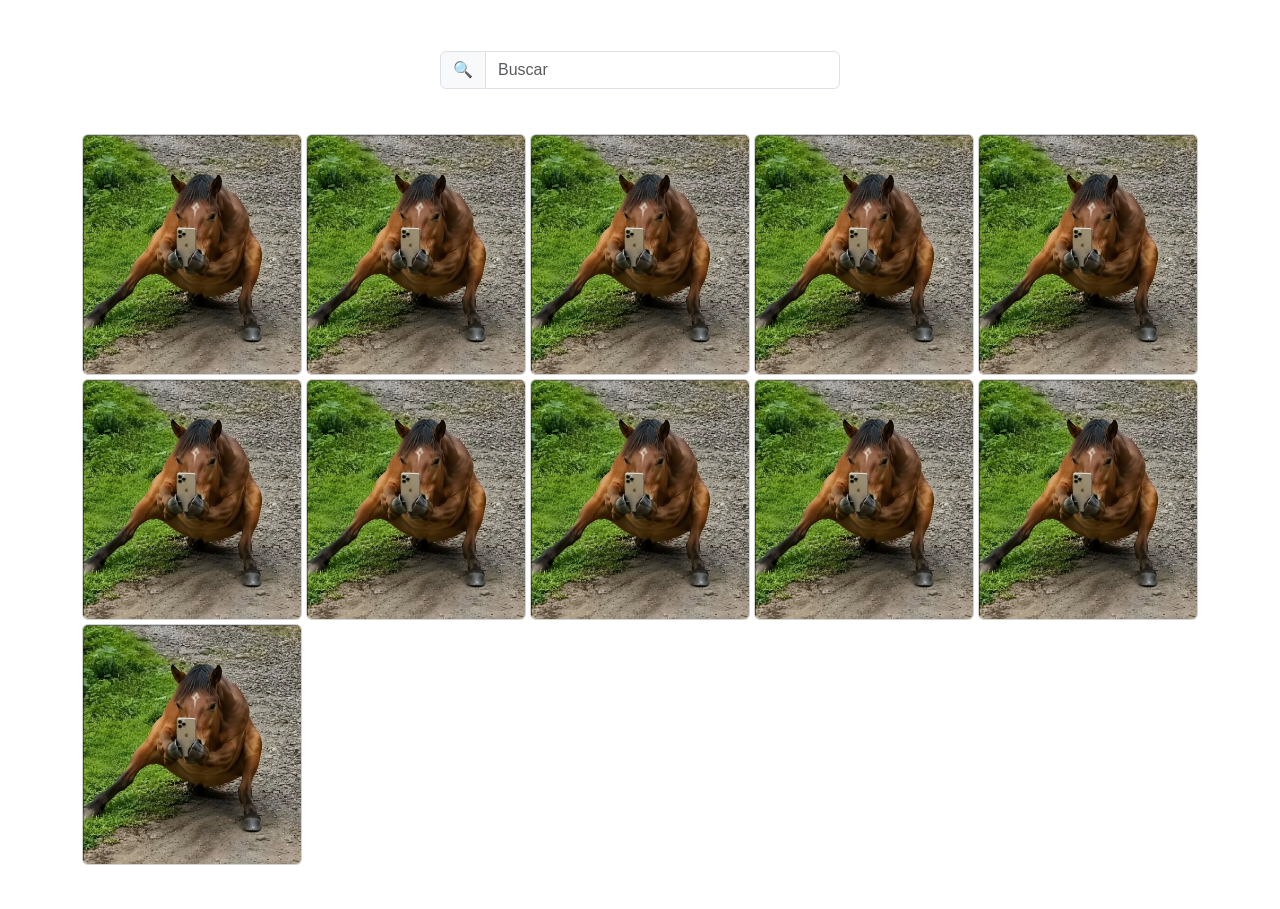
<file: Page-Buscar/index.html>
<!DOCTYPE html>
<html lang="esp">
<head>
    <meta charset="UTF-8">
    <meta name="viewport" content="width=device-width, initial-scale=1.0">
    <title>Instagram</title>
    <link href="https://cdn.jsdelivr.net/npm/bootstrap@5.3.8/dist/css/bootstrap.min.css" rel="stylesheet" integrity="sha384-sRIl4kxILFvY47J16cr9ZwB07vP4J8+LH7qKQnuqkuIAvNWLzeN8tE5YBujZqJLB" crossorigin="anonymous"><!-- para llamar a bootstrap sin installar-->
    <link rel="stylesheet" href="styles.css">
</head>
<body>
    <!--? Barra de busqueda sacada de la documentaicon oficical de bootsrap-->
    <nav class="navbar" style="height:80px;">
        <div class="container d-flex justify-content-center">
            <form class="d-flex" role="search" style="width:400px;">
                <div class="input-group">
                    <span class="input-group-text" id="basic-addon1">🔍</span>
                    <input type="text" class="form-control" placeholder="Buscar" aria-label="Buscar" aria-describedby="basic-addon1"/>
                </div>
            </form>
        </div>
    </nav>

<!--? Contenedor de las imagenes -->
    <div class="container my-4 text-center">
        <div class="row row-cols-3 row-cols-sm-3 row-cols-md-3 row-cols-lg-5 g-1">
            <!--? Card image 1 -->
            <div class="col">
                <div class="card h-1000">
                <img src="/Page-Buscar/assets/Pub1.png" class="card-img" alt="...">
                    <div class="card-img-overlay">
                            <!--! definiendo si agregamos el boton de agrandar -->
                    </div>
                </div>
            </div>
            <!--? Card image 2 -->
            <div class="col">
                <div class="card h-100">
                <img src="/Page-Buscar/assets/Pub1.png" class="card-img" alt="...">
                    <div class="card-img-overlay">
                            <!--! definiendo si agregamos el boton de agrandar -->
                    </div>
                </div>
            </div>
            <!--? Card image 3 -->
            <div class="col">
                <div class="card h-100">
                <img src="/Page-Buscar/assets/Pub1.png" class="card-img" alt="...">
                    <div class="card-img-overlay">
                            <!--! definiendo si agregamos el boton de agrandar -->
                    </div>
                </div>
            </div>
            <!--? Card image 4 -->
            <div class="col">
                <div class="card h-100">
                <img src="/Page-Buscar/assets/Pub1.png" class="card-img" alt="...">
                    <div class="card-img-overlay">
                            <!--! definiendo si agregamos el boton de agrandar -->
                    </div>
                </div>
            </div>            
            <!--? Card image 5 -->
            <div class="col">
                <div class="card h-100">
                <img src="/Page-Buscar/assets/Pub1.png" class="card-img" alt="...">
                    <div class="card-img-overlay">
                            <!--! definiendo si agregamos el boton de agrandar -->
                    </div>
                </div>
            </div>            
            <!--? Card image 6 -->
            <div class="col">
                <div class="card h-100">
                <img src="/Page-Buscar/assets/Pub1.png" class="card-img" alt="...">
                    <div class="card-img-overlay">
                            <!--! definiendo si agregamos el boton de agrandar -->
                    </div>
                </div>
            </div>            
            <!--? Card image 7 -->
            <div class="col">
                <div class="card h-100">
                <img src="/Page-Buscar/assets/Pub1.png" class="card-img" alt="...">
                    <div class="card-img-overlay">
                            <!--! definiendo si agregamos el boton de agrandar -->
                    </div>
                </div>
            </div>            
            <!--? Card image 8 -->
            <div class="col">
                <div class="card h-100">
                <img src="/Page-Buscar/assets/Pub1.png" class="card-img" alt="...">
                    <div class="card-img-overlay">
                            <!--! definiendo si agregamos el boton de agrandar -->
                    </div>
                </div>
            </div>            
            <!--? Card image 9 -->
            <div class="col">
                <div class="card h-100">
                <img src="/Page-Buscar/assets/Pub1.png" class="card-img" alt="...">
                    <div class="card-img-overlay">
                            <!--! definiendo si agregamos el boton de agrandar -->
                    </div>
                </div>
            </div>            
            <!--? Card image 10 -->
            <div class="col">
                <div class="card h-100">
                <img src="/Page-Buscar/assets/Pub1.png" class="card-img" alt="...">
                    <div class="card-img-overlay">
                            <!--! definiendo si agregamos el boton de agrandar -->
                    </div>
                </div>
            </div>            
            <!--? Card image 11 -->
            <div class="col">
                <div class="card h-100">
                <img src="/Page-Buscar/assets/Pub1.png" class="card-img" alt="...">
                    <div class="card-img-overlay">
                            <!--! definiendo si agregamos el boton de agrandar -->
                    </div>
                </div>
            </div>


            
            
        </div>
    </div>



    

<script src="https://cdn.jsdelivr.net/npm/bootstrap@5.3.8/dist/js/bootstrap.bundle.min.js" integrity="sha384-FKyoEForCGlyvwx9Hj09JcYn3nv7wiPVlz7YYwJrWVcXK/BmnVDxM+D2scQbITxI" crossorigin="anonymous"></script><!-- para llamar a bootstrap sin installar-->
</body>
</html>
</file>
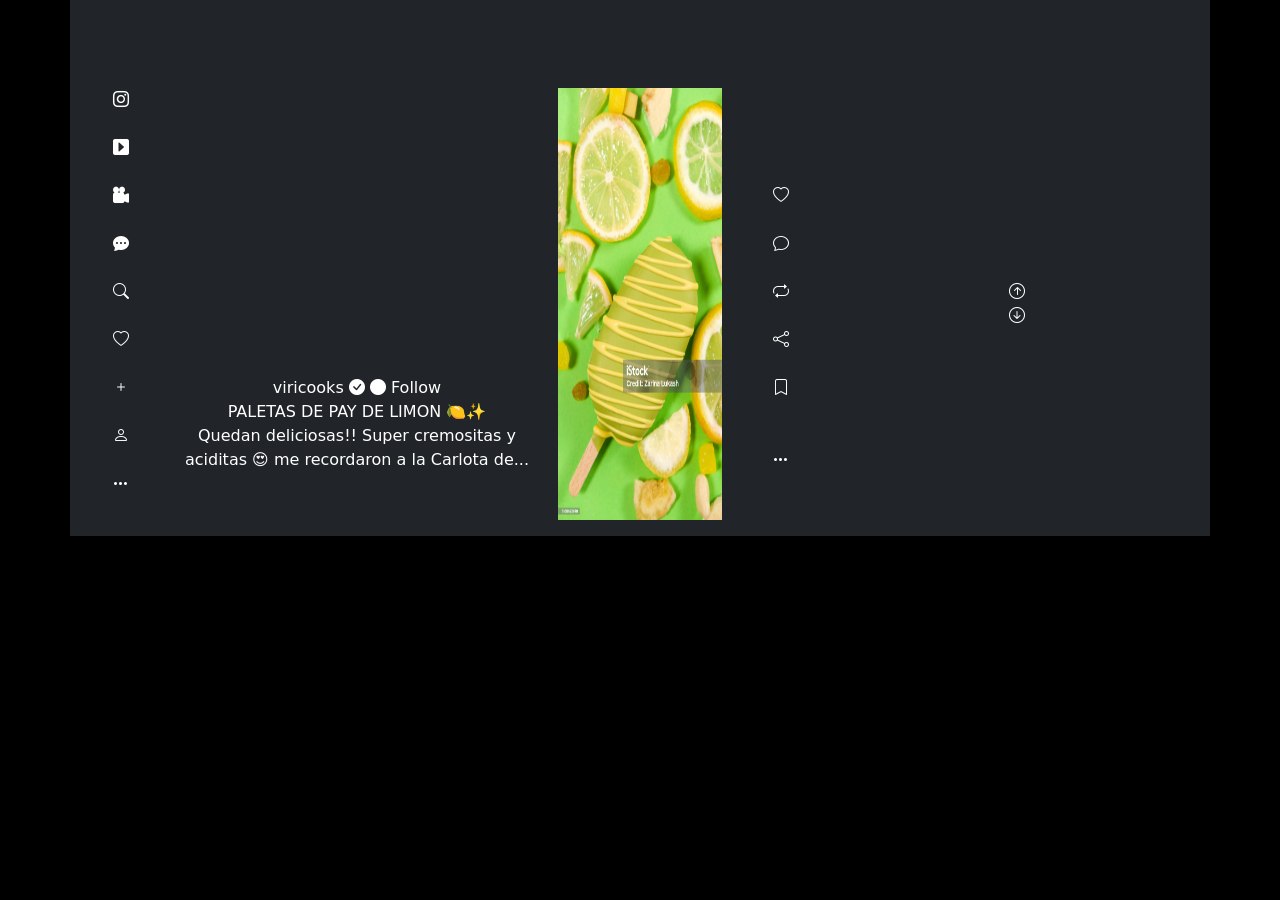
<file: reels/reels.html>
<!DOCTYPE html>
<html lang="en">
<head>
    <meta charset="UTF-8">
    <meta name="viewport" content="width=device-width, initial-scale=1.0">
    <title>Reels</title>
    <!--!Enlace de bootstrap-->
    <link href="https://cdn.jsdelivr.net/npm/bootstrap@5.3.8/dist/css/bootstrap.min.css" rel="stylesheet" integrity="sha384-sRIl4kxILFvY47J16cr9ZwB07vP4J8+LH7qKQnuqkuIAvNWLzeN8tE5YBujZqJLB" crossorigin="anonymous">
    <!--!Enlace de bootstrap para iconos-->
    <link rel="stylesheet" href="https://cdn.jsdelivr.net/npm/bootstrap-icons@1.13.1/font/bootstrap-icons.min.css">
    <!--!Enlace al CSS-->
    <link rel="stylesheet" href="styles.css">
</head>
<body>
    <!--!Se utilizo un Grid para simular los elementos de la pantalla de reels-->
    <div class="container text-center text-bg-dark p-3">
        <br>
        <br>
        <br>
        <div class="row">
            <!--!Sección de íconos-->
            <div class="col-1">
                <i class="bi bi-instagram"></i>
                <br>
                <br>
                <i class="bi bi-caret-right-square-fill"></i>
                <br>
                <br>
                <i class="bi bi-camera-reels-fill"></i>
                <br>
                <br>
                <i class="bi bi-chat-dots-fill"></i>
                <br>
                <br>
                <i class="bi bi-search"></i>
                <br>
                <br>
                <i class="bi bi-heart"></i>
                <br>
                <br>
                <i class="bi bi-plus"></i>
                <br>
                <br>
                <i class="bi bi-person"></i>
                <br>
                <br>
                <i class="bi bi-three-dots"></i>
                <br>
                <br>
            </div>

            <!--!Sección de la descripción-->
            <div class="col-4">
                <br>
                <br>
                <br>
                <br>
                <br>
                <br>
                <br>
                <br>
                <br>
                <br>
                <br>
                <br>
                viricooks <i class="bi bi-check-circle-fill"></i> <i class="bi bi-circle-fill"></i> Follow
                <br>
            PALETAS DE PAY DE LIMON 🍋​​✨​
            <br>
            Quedan deliciosas!! Super cremositas y aciditas ​😍​ me recordaron a la Carlota de...
            </div>

            <!--!Sección del vídeo/imagen-->
            <div class="col-2">
            <img src="assets/Paleta de pay de limón.jpg" alt="Paleta de pay de limón" width="100%" height="100%">
            </div>

            <!--!Sección de íconos para comentar el reel-->
            <div class="col-1">
            <br>
            <br>
            <br>
            <br>
            <i class="bi bi-heart"></i>
            <br>
            <br>
            <i class="bi bi-chat"></i>
            <br> 
            <br>
            <i class="bi bi-repeat"></i>
            <br> 
            <br>
            <i class="bi bi-share"></i>
            <br> 
            <br>
            <i class="bi bi-bookmark"></i>
            <br> 
            <br>
            <br>
            <i class="bi bi-three-dots"></i>
            </div>

            <!--!Sección de flechas-->
            <div class="col-4">
            <br>
            <br>
            <br>
            <br>
            <br>
            <br>
            <br>
            <br>
            <i class="bi bi-arrow-up-circle"></i>
            <br>
            <i class="bi bi-arrow-down-circle"></i>
            </div>
        </div>
    </div>

<!--!Enlace de bootstrap-->
    <script src="https://cdn.jsdelivr.net/npm/bootstrap@5.3.8/dist/js/bootstrap.bundle.min.js" integrity="sha384-FKyoEForCGlyvwx9Hj09JcYn3nv7wiPVlz7YYwJrWVcXK/BmnVDxM+D2scQbITxI" crossorigin="anonymous"></script>
</body>
</html>
</file>
<file: Page-Buscar/styles.css>
body{
    font-family: Arial, Helvetica, sans-serif;/**Tipo de letra*/
    background-color: rgb(255, 255, 255);/**Color de fondo*/
    color: rgb(252, 252, 252);/**Color general del texto*/
    margin: 0; /**Elimina el margen predeterminado*/
    padding: 20px;/**espacio interno de la pagina*/
}

.navbar{
    margin: 10px;
    border-radius: 20px;
    display: flex; /** Centra dentro del contenedor */
    justify-content: center; /** Centra horizontalmente */
    align-items: center; /** Centra verticalmente */
    margin-bottom: 20px; /**Espacio debajo del titulo*/
}


/* 
div{
    padding: 20px;
    margin: 0;
}
*/
</file>
<file: reels/styles.css>
body{
    background-color: black;


}
</file>
